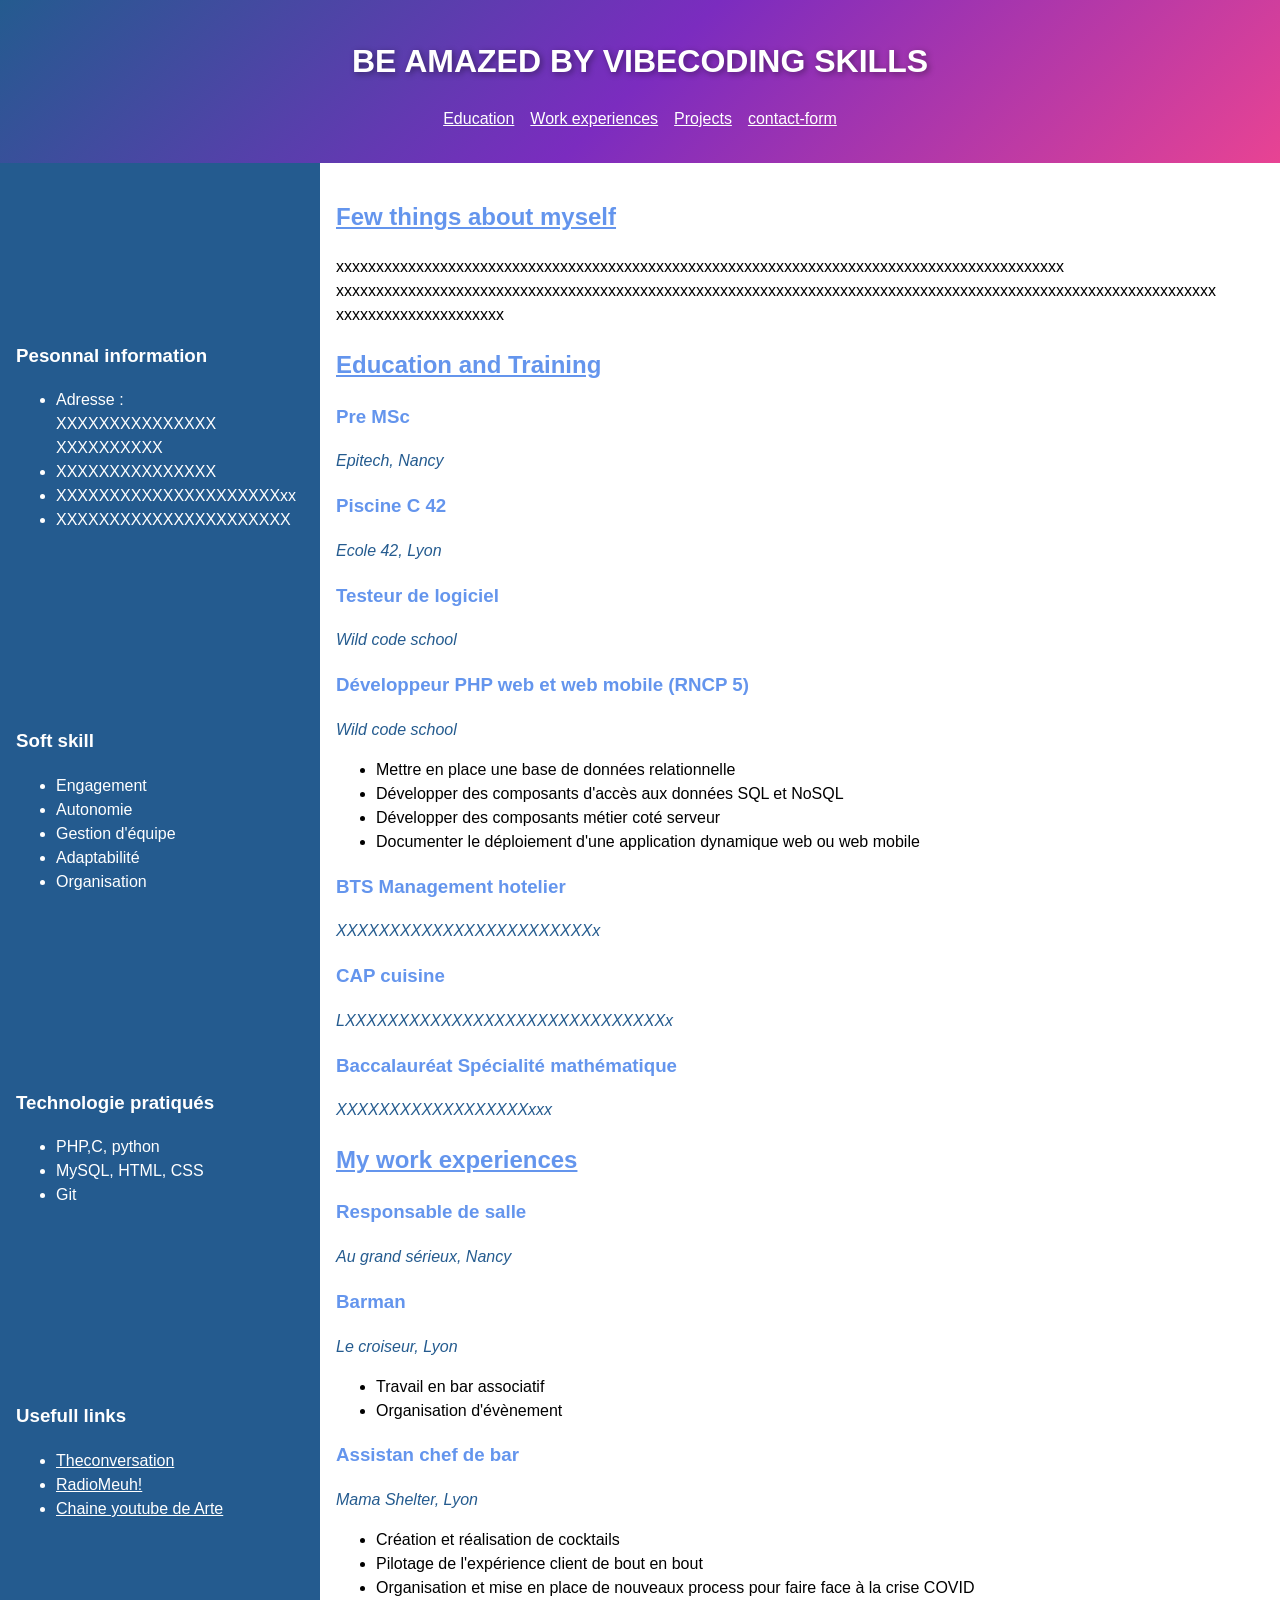
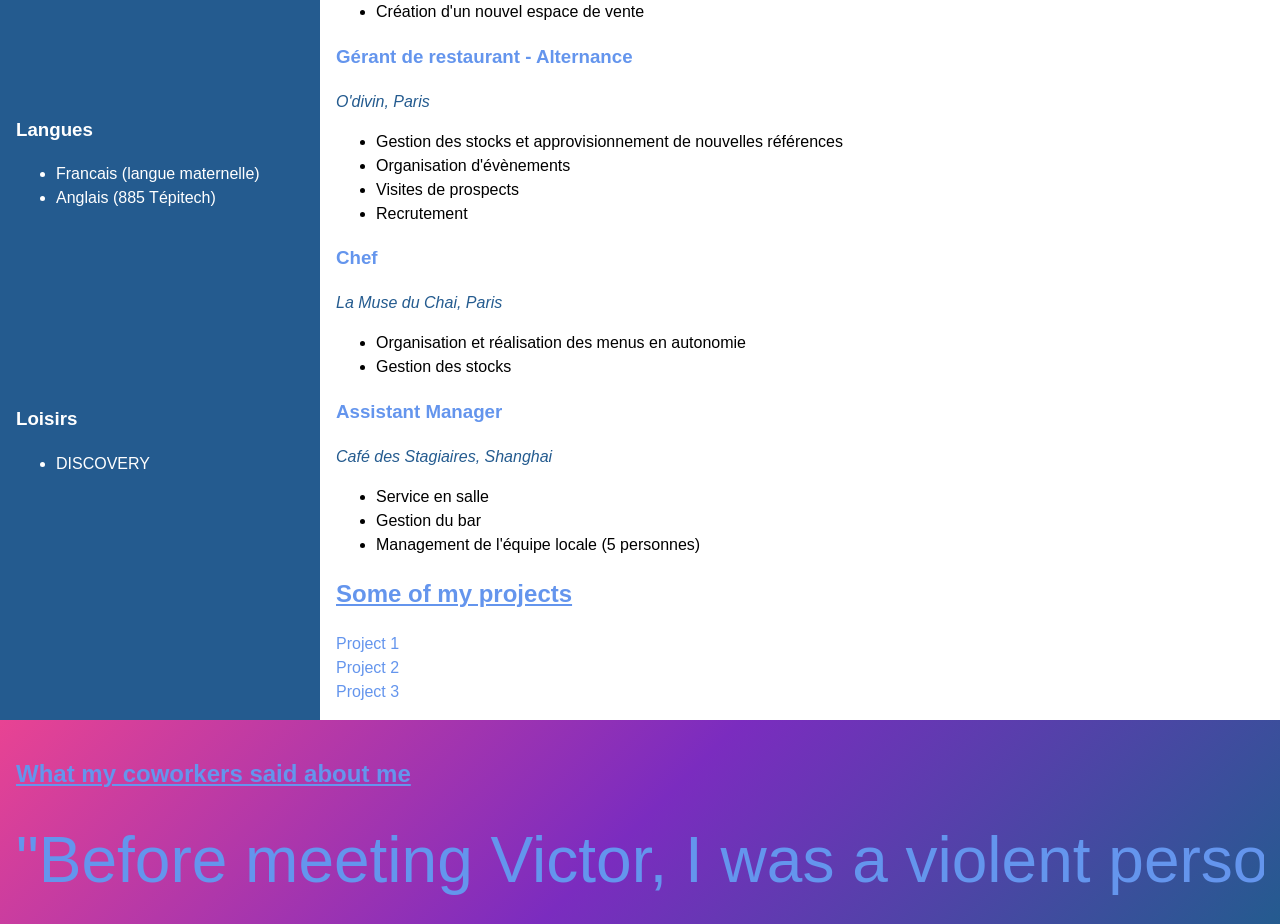
<file: index.html>
<!DOCTYPE html>
<html lang="en">
<head>
    <meta charset="UTF-8">
    <meta name="viewport" content="width=device-width, initial-scale=1.0">
    <link rel="stylesheet" href="styles.css">
    <script src="style.js" defer></script>
<title>Document</title>
</head>
<body>
    <header>
        <h1>BE AMAZED BY VIBECODING SKILLS</h1>
       <nav>
            <ul>
                <li><a href="#Education"> Education</a></li>
                <li><a href="#work"> Work experiences</a></li>
                <li><a href="#Projects"> Projects</a></li>
                <li><a href="form.html#form"> contact-form</a></li>
            </ul>
        </nav>
    </header>
    <main>
        <h2 onclick="myFunction2()">Few things about myself</h2>
        <section class="section" id="intro">
        <p class="intro">xxxxxxxxxxxxxxxxxxxxxxxxxxxxxxxxxxxxxxxxxxxxxxxxxxxxxxxxxxxxxxxxxxxxxxxxxxxxxxxxxxxxxxxxxxx<br>
            xxxxxxxxxxxxxxxxxxxxxxxxxxxxxxxxxxxxxxxxxxxxxxxxxxxxxxxxxxxxxxxxxxxxxxxxxxxxxxxxxxxxxxxxxxxxxxxxxxxxxxxxxxxxxx<br>
            xxxxxxxxxxxxxxxxxxxxx</p>
    </section>
         <h2 onclick="myFunction()">Education and Training</h2>
        <section id="Education" class="section">
            <article>
                <h3>Pre MSc</h3>
                <p>Epitech, Nancy</p>
            </article>
            <article>
                <h3> Piscine C 42</h3>
                <p> Ecole 42, Lyon</p>
            </article>
                <article>
                <h3>Testeur de logiciel</h3>
                <p>Wild code school</p>
            </article>
            <article>
                <h3>Développeur PHP web et web mobile (RNCP 5)</h3>
                <p>Wild code school</p>
                <ul>
                    <li>Mettre en place une base de données relationnelle</li>
                    <li>Développer des composants d'accès aux données SQL et NoSQL</li>
                    <li>Développer des composants métier coté serveur</li>
                    <li>Documenter le déploiement d'une application dynamique web ou web mobile</li>
                </ul></article>
            <article>
                <h3>BTS Management hotelier</h3>
                <p>XXXXXXXXXXXXXXXXXXXXXXXXx</p>
            </article>
            <article>
                <h3>CAP cuisine</h3>
                <p>LXXXXXXXXXXXXXXXXXXXXXXXXXXXXXXx</p>
            </article>
            <article>
                <h3>Baccalauréat Spécialité  mathématique</h3>
                <p>XXXXXXXXXXXXXXXXXXxxx</p>
            </article>
        </section>
        <h2 onclick="myFunction3()">My work experiences</h2>
        <section id="work" class="section">
            <article>
                <h3>Responsable de salle</h3>
                <p>Au grand sérieux, Nancy</p>
            </article>
            <article>
                <h3>Barman</h3>
                <p>Le croiseur, Lyon</p>
                <ul>
                    <li>Travail en bar associatif</li>
                    <li>Organisation d'évènement</li>
                </ul>
            </article>
            <article>
                <h3>Assistan chef de bar</h3>
                <p>Mama Shelter, Lyon</p>
                <ul>
                    <li>Création et réalisation de cocktails</li>
                    <li>Pilotage de l'expérience client de bout en bout</li>
                    <li>Organisation et mise en place de nouveaux process pour faire face à la crise COVID</li>
                    <li>Création d'un nouvel espace de vente</li>
                </ul>
            </article>
            <article>
                <h3>Gérant de restaurant - Alternance</h3>
                <p>O'divin, Paris</p>
                <ul>
                    <li>Gestion des stocks et approvisionnement de nouvelles références</li>
                    <li>Organisation d'évènements</li>
                    <li>Visites de prospects</li>
                    <li>Recrutement</li>
                </ul>
            </article>
            <article>
                <h3>Chef</h3>
                <p>La Muse du Chai, Paris</p>
                <ul>
                    <li>Organisation et réalisation des menus en autonomie</li>
                    <li>Gestion des stocks</li>
                </ul>
            </article>
            <article>
                <h3>Assistant Manager</h3>
                <p>Café des Stagiaires, Shanghai</p>
                <ul>
                    <li>Service en salle</li>
                    <li>Gestion du bar</li>
                    <li>Management de l'équipe locale (5 personnes)</li>
                </ul>
            </article>
        </section>
         <h2 onclick="myFunction4()">Some of my projects</h2>
        <section id="Projects" class="section">
            <article>Project 1</article>
            <article>Project 2</article>
            <article>Project 3</article>
        </section>
    </main>
    <aside id="right">
        <article class="personnals">
            <h3>Pesonnal information</h3>
            <ul>
                <li>Adresse : <br>XXXXXXXXXXXXXXX<br> XXXXXXXXXX </li>
                <li>XXXXXXXXXXXXXXX</li>
                <li>XXXXXXXXXXXXXXXXXXXXXxx</li>
                <li>XXXXXXXXXXXXXXXXXXXXXX</li>
            </ul>
        </article>
            <article class="skills">
        <h3>Soft skill</h3>
        <ul>
            <li>Engagement</li>
            <li>Autonomie</li>
            <li>Gestion d'équipe</li>
            <li>Adaptabilité</li>
            <li>Organisation</li>
        </ul>
    </article>
    <article class="technos">
        <h3>Technologie pratiqués</h3>
        <ul>
            <li>PHP,C, python</li>
            <li>MySQL, HTML, CSS</li>
            <li>Git</li>
        </ul>
    </article>
    <article class="links">
        <h3>Usefull links</h3>
        <ul>
            <li><a href="https://theconversation.com/fr">Theconversation</a></li>
            <li><a href="https://www.radiomeuh.com/">RadioMeuh!</a></li>
            <li><a href="https://www.youtube.com/channel/UCwI-JbGNsojunnHbFAc0M4Q">Chaine youtube de Arte</a></li>
        </ul>
    </article>
        <article class="languages">
            <h3>Langues</h3>
            <ul>
                <li>Francais (langue maternelle)</li>
                <li>Anglais (885 Tépitech)</li>
            </ul>
        </article>
        <article class="hobbies">
            <h3>Loisirs</h3>
            <ul>
                <li>DISCOVERY</li>
            </ul>
        </article>
    </aside>
    <footer>
            <a href="form.html#form" class="contact"> Not enough information ? contact me here</a>
            <h2 class="quotes">What my coworkers said about me</h2>
        <section class="quotes" id = "carrousel-container">
            <article id = "carrousel">"Before meeting Victor, I was a violent personne"- Gandhi /// "When I was rock bottom He is the one who told Yes you can !"- Barack Obama // "Another Frenchman to whom I owe a large part of my success" Franky</article>
        </section>
    </footer>
</body>
</html>
</file>
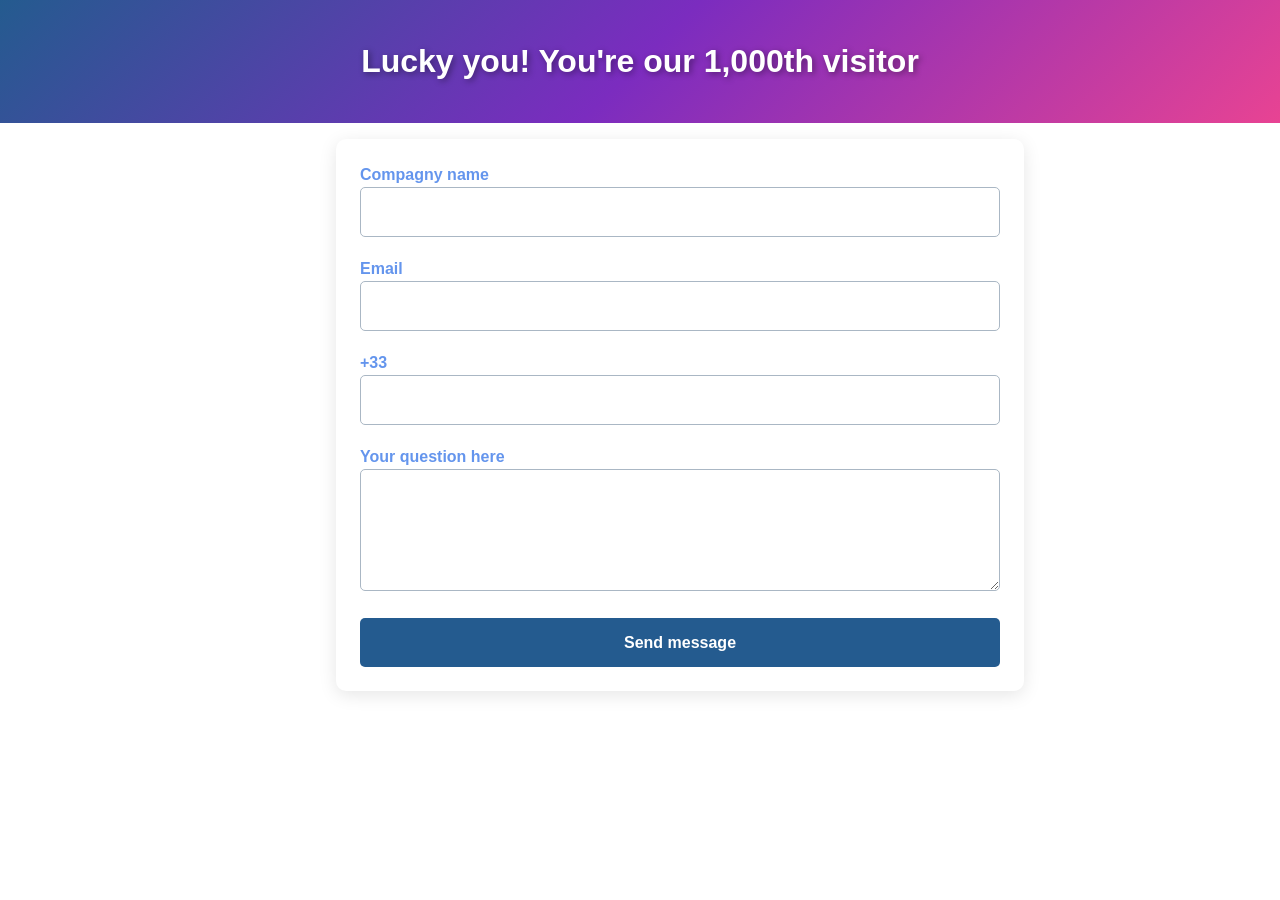
<file: form.html>
<!DOCTYPE html>
<html lang="en">
<head>
    <meta charset="UTF-8">
    <meta name="viewport" content="width=device-width, initial-scale=1.0">
    <link rel="stylesheet" href="styles.css">
    <title>Document</title>
</head>
<body>
    <header>
        <h1 id="form-title">Lucky you! You're our 1,000th visitor</h1>
    </header>
    <main>
        <form action = "" method="get" class="contact-form" id="form">
        <div>
            <label for ="Compagny-name">Compagny name</label>
        <input type = "text" name="Compagny-name" id="Compagny-name" required>
    </div>
        <div>
            <label for ="email">Email</label>
        <input type = "email    " name="email" id="email" required>
        </div>
        <div>
            <label for ="phone">+33</label>
        <input type = "tel" id="phone" name="phone" pattern="[0-9]{9}" required>
        </div>
        <div>
            <label for ="question">Your question here</label>
        <textarea id="question" name="question" rows="4" cols="50" required></textarea>
        </div>
        <button type="submit">Send message</button>
    </form>
    </main>
</body>
</html>
</file>
<file: styles.css>
* {
    box-sizing: border-box;
}

body {
    margin: 0;
    background-color: white;
    color :cornflowerblue;
    font-family: Arial, Helvetica, sans-serif;
    line-height: 1.5;
    display: grid;
    grid-template-columns: 1fr;
    grid-template-areas:
        "header"
        "main"
        "sidebar"
        "footer";

}

header {
    grid-area: header;
    background: linear-gradient(135deg, #245b8f, #7b2cbf, #e84393);
    text-align: center;
    padding: 1rem;
    background-color : gray;
    color: white;
}

header h1 {
    color: white;
    text-shadow: 2px 2px 6px rgb(0 0 0 / 40%);
}

nav ul {
    justify-content: center;
    display: flex;
    flex-wrap: wrap;
    gap: 0.5rem 1rem;
    padding: 0;
    list-style: none;
}

nav a {
    color : white;
}

main,
aside,
footer {
    padding: 1rem;
}

aside {
    background-color: #245b8f;
    color: white;
}

aside a {
    color : white;
}

img {
    max-width: 100%;
}

h2{
    text-decoration: underline;
}

p {
    color :#245b8f;
    font-style: italic;
}

.intro{
    color: black;
    font-style: normal;
}

section li {
    color: black;
}

aside {
    padding-bottom : 5rem;
    padding-top: 5rem;
}

aside article{
    padding-bottom: 5rem;
    padding-top: 5rem;
}

main {
    grid-area: main;
}

#right {
    grid-area: sidebar;
}

footer {
    grid-area: footer;
    background: linear-gradient(135deg, #e84393, #7b2cbf, #245b8f);
}

@media (min-width: 768px) and (max-width: 1023px) {
    body {
        grid-template-columns: minmax(180px, 1fr) minmax(0, 2.5fr);
        grid-template-areas:
            "header header"
            "sidebar main"
            "footer footer";
        column-gap: 1rem;
    }

    #Projects {
        display: grid;
        grid-template-columns: repeat(2, minmax(0, 1fr));
        gap: 1rem;
    }

    #Projects > h2 {
        grid-column: 1 / -1;
    }

    .contact{
        display: none;
    }
}

@media (min-width: 1024px) {
    body {
        grid-template-columns: minmax(180px, 1fr) minmax(0, 3fr);
        grid-template-areas:
            "header header"
            "sidebar main"
            "footer footer";
    }
    .contact{
        display: none;
    }
}

@media screen and (max-width: 767px) {
    
    section{
        display: none;
        cursor: pointer;
    }

    .skills,
    .links,
    .technos,
    .languages,
    .hobbies,
    .quotes {
        display: none;
    }

    nav {
        display: none;
    }
}

/*Form*/

/*Create the nice looking "form" wrapping labels and inputs */
.contact-form {
    display: grid;
    gap: 1.25rem;
    margin-right: 15rem;
    padding: 1.5rem;
    border-radius: 10px;
    background-color: white;
    box-shadow: 0 4px 18px rgb(0 0 0 / 10%);
}

.contact-form label {
    font-weight: bold;
}
/*make the inside of the form pretty*/
.contact-form input,
.contact-form textarea {
    width: 100%;
    padding: 0.75rem;
    border: 1px solid #aab7c4;
    border-radius: 5px;
    font: inherit;
}
/*Button stylishing*/
.contact-form button {
    padding: 0.8rem 1rem;
    border: 0;
    border-radius: 5px;
    background-color: #245b8f;
    color: white;
    font: inherit;
    font-weight: bold;
    cursor: pointer;
}
/*Carrousel test*/

#carrousel {
  display: inline-block;
  font-size: 4rem;
  animation: carrousel-loop 30s linear infinite;
  white-space: nowrap;
}

@keyframes carrousel-loop {
 0% {
  transform:translateZ(0)
 }
 to {
  transform:translate3d(-100%,0,0)
 }
}
#carrousel-container {
    width: 100%;
    margin: 0;
    overflow-x: hidden;
}
</file>
